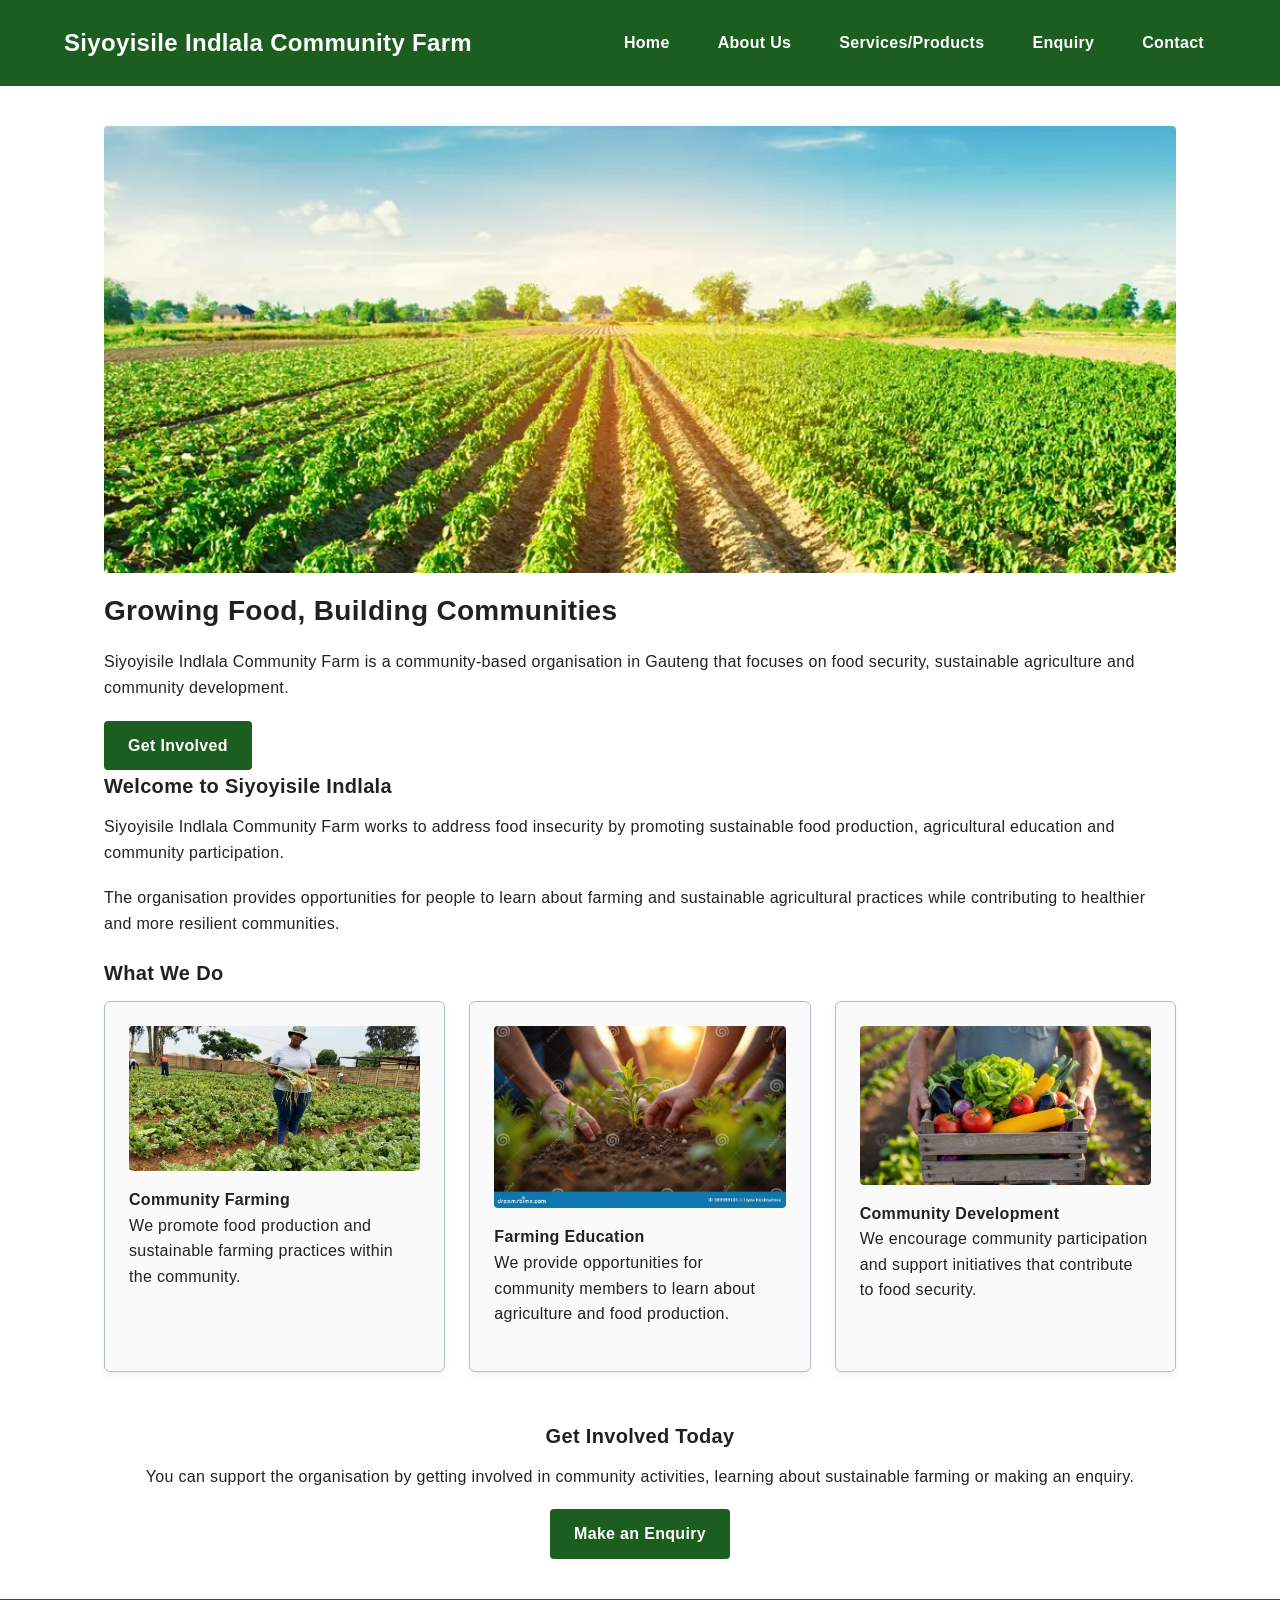
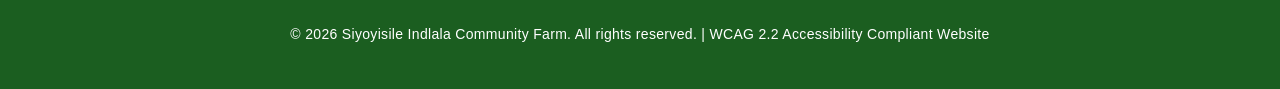
<file: index.html>
<!DOCTYPE html>
<html lang="en">
<head>
    <meta charset="UTF-8">
    <meta name="viewport" content="width=device-width, initial-scale=1.0">
    <title>Home - Siyoyisile Indlala Community Farm</title>
    <meta name="description" content="Discover Siyoyisile Indlala Community Farm, our community projects, farming services, training opportunities and ways to get involved.">
    <link rel="stylesheet" href="css/style.css">
</head>
<body>

    <a href="#main-content" class="skip-link">Skip to main content</a>

    <header>
        <h1>Siyoyisile Indlala Community Farm</h1>
        <nav aria-label="Main Navigation">
            <ul>
                <li><a href="index.html" class="active" aria-current="page">Home</a></li>
                <li><a href="about.html">About Us</a></li>
                <li><a href="services.html">Services/Products</a></li>
                <li><a href="enquiry.html">Enquiry</a></li>
                <li><a href="contact.html">Contact</a></li>
            </ul>
        </nav>
    </header>

    <main id="main-content">
        <section class="hero-banner">
             <img src="images/photo 1.webp" alt="Beautiful landscape of neat vegetable rows growing on an organic agricultural field" class="responsive-img">
            <h2>Growing Food, Building Communities</h2>
            <p>Siyoyisile Indlala Community Farm is a community-based organisation in Gauteng that focuses on food security, sustainable agriculture and community development.</p>
            <a href="enquiry.html" class="btn">Get Involved</a>
        </section>

        <section>
            <h3>Welcome to Siyoyisile Indlala</h3>
            <p>Siyoyisile Indlala Community Farm works to address food insecurity by promoting sustainable food production, agricultural education and community participation.</p>
            <p>The organisation provides opportunities for people to learn about farming and sustainable agricultural practices while contributing to healthier and more resilient communities.</p>
        </section>

        <section>
            <h3>What We Do</h3>
            <div class="grid-layout">
                <article class="card">
                    <img src="images/photo 2.webp" alt="Close-up of fresh organic green vegetables growing in a shared community garden bed" class="responsive-img">
                    <h4>Community Farming</h4>
                    <p>We promote food production and sustainable farming practices within the community.</p>
                </article>

                <article class="card">
                    <img src="images/photo 1.jpg" alt="Hands working in rich dark farm soil to grow young plant seedlings sustainably" class="responsive-img">
                    <h4>Farming Education</h4>
                    <p>We provide opportunities for community members to learn about agriculture and food production.</p>
                </article>
                <article class="card">
                    <img src="images/photo 3.jpeg" alt="A wooden crate box completely full of freshly harvested vegetables straight from the farm crops" class="responsive-img">
                    <h4>Community Development</h4>
                    <p>We encourage community participation and support initiatives that contribute to food security.</p>
                </article>
            </div>
        </section>

        <section style="text-align: center; margin-top: 3rem;">
            <h3>Get Involved Today</h3>
            <p>You can support the organisation by getting involved in community activities, learning about sustainable farming or making an enquiry.</p>
            <a href="enquiry.html" class="btn">Make an Enquiry</a>
        </section>
    </main>

    <footer>
        <p>&copy; 2026 Siyoyisile Indlala Community Farm. All rights reserved. | WCAG 2.2 Accessibility Compliant Website</p>
    </footer>

</body>
</html>
</file>
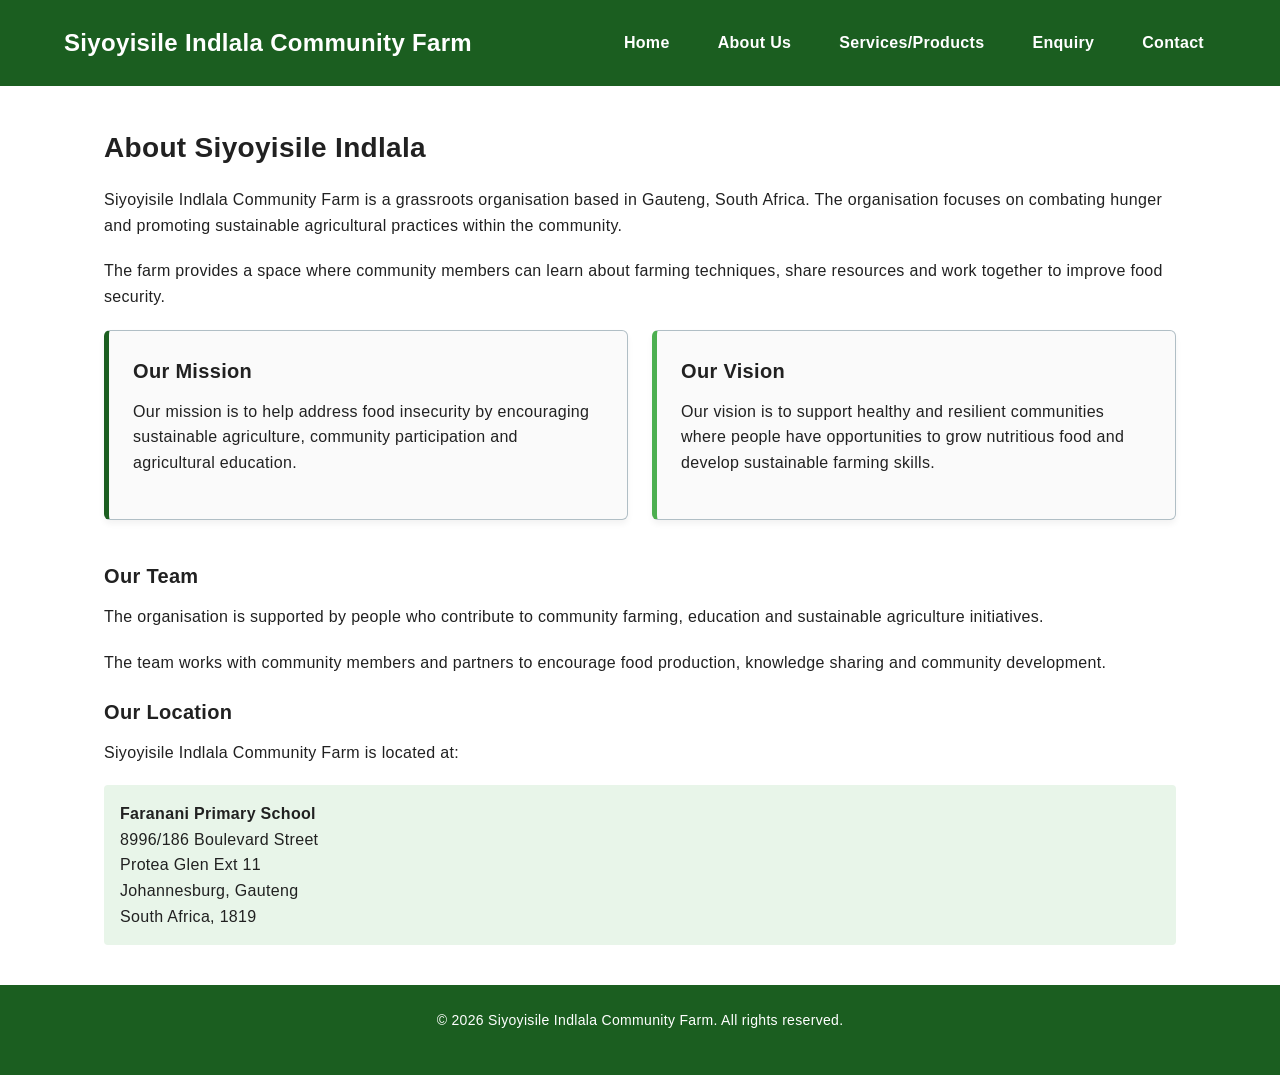
<file: about.html>
<!DOCTYPE html>
<html lang="en">
<head>
    <meta charset="UTF-8">
    <meta name="viewport" content="width=device-width, initial-scale=1.0">
    <title>About Us - Siyoyisile Indlala Community Farm</title>
    <meta name="description" content="Learn about Siyoyisile Indlala Community Farm, our mission, community impact and commitment to sustainable farming.">
    <link rel="stylesheet" href="css/style.css">
</head>
<body>

    <a href="#main-content" class="skip-link">Skip to main content</a>

    <header>
        <h1>Siyoyisile Indlala Community Farm</h1>
        <nav aria-label="Main Navigation">
            <ul>
                <li><a href="index.html">Home</a></li>
                <li><a href="about.html" class="active" aria-current="page">About Us</a></li>
                <li><a href="services.html">Services/Products</a></li>
                <li><a href="enquiry.html">Enquiry</a></li>
                <li><a href="contact.html">Contact</a></li>
            </ul>
        </nav>
    </header>

    <main id="main-content">
        <section>
            <h2>About Siyoyisile Indlala</h2>
            <p>Siyoyisile Indlala Community Farm is a grassroots organisation based in Gauteng, South Africa. The organisation focuses on combating hunger and promoting sustainable agricultural practices within the community.</p>
            <p>The farm provides a space where community members can learn about farming techniques, share resources and work together to improve food security.</p>
        </section>

        <section class="grid-layout">
            <div class="card" style="border-left: 5px solid var(--primary-green);">
                <h3>Our Mission</h3>
                <p>Our mission is to help address food insecurity by encouraging sustainable agriculture, community participation and agricultural education.</p>
            </div>
            <div class="card" style="border-left: 5px solid var(--accent-green);">
                <h3>Our Vision</h3>
                <p>Our vision is to support healthy and resilient communities where people have opportunities to grow nutritious food and develop sustainable farming skills.</p>
            </div>
        </section>

        <section>
            <h3>Our Team</h3>
            <p>The organisation is supported by people who contribute to community farming, education and sustainable agriculture initiatives.</p>
            <p>The team works with community members and partners to encourage food production, knowledge sharing and community development.</p>
        </section>

        <section>
            <h3>Our Location</h3>
            <p>Siyoyisile Indlala Community Farm is located at:</p>
            <address style="font-style: normal; background-color: var(--light-green); padding: 1rem; border-radius: 4px;">
                <strong>Faranani Primary School</strong><br>
                8996/186 Boulevard Street<br>
                Protea Glen Ext 11<br>
                Johannesburg, Gauteng<br>
                South Africa, 1819
            </address>
        </section>
    </main>

    <footer>
        <p>&copy; 2026 Siyoyisile Indlala Community Farm. All rights reserved.</p>
    </footer>

</body>
</html>
</file>
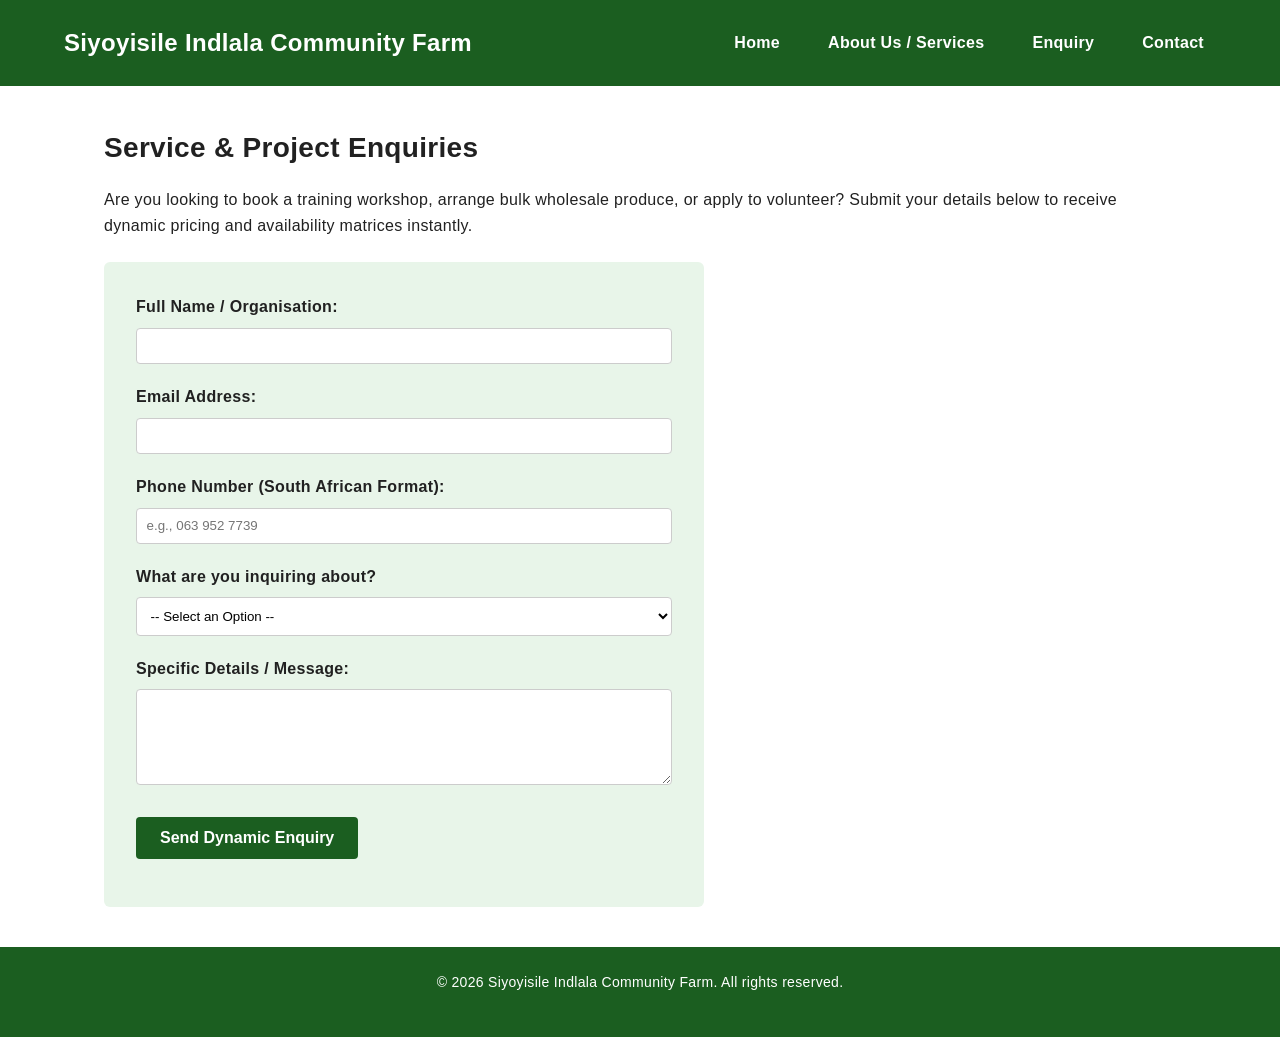
<file: enquiry.html>
<!DOCTYPE html>
<html lang="en">
<head>
    <meta charset="UTF-8">
    <meta name="viewport" content="width=device-width, initial-scale=1.0">
    <title>Service Enquiry - Siyoyisile Indlala Community Farm</title>
    <meta name="description" content="Enquire about volunteering, farm produce, training workshops and community projects at Siyoyisile Indlala Community Farm.">
    <link rel="stylesheet" href="css/style.css">
</head>
<body>

    <a href="#main-content" class="skip-link">Skip to main content</a>

    <header>
        <h1>Siyoyisile Indlala Community Farm</h1>
        <nav aria-label="Main Navigation">
            <ul>
                <li><a href="index.html">Home</a></li>
                <li><a href="about.html">About Us / Services</a></li>
                <li><a href="enquiry.html" class="active" aria-current="page">Enquiry</a></li>
                <li><a href="contact.html">Contact</a></li>
            </ul>
        </nav>
    </header>

    <main id="main-content" class="container">
        <section class="form-section">
            <h2>Service & Project Enquiries</h2>
            <p>Are you looking to book a training workshop, arrange bulk wholesale produce, or apply to volunteer? Submit your details below to receive dynamic pricing and availability matrices instantly.</p>

           
            <form id="enquiryForm" method="POST" action="https://formspree.io" class="styled-farm-form" style="max-width: 600px; background-color: var(--light-green); padding: 2rem; border-radius: 6px; margin-top: 1.5rem;">
                
                <div class="form-group" style="margin-bottom: 1.25rem;">
                    <label for="enquiryName" style="display: block; font-weight: bold; margin-bottom: 0.5rem;">Full Name / Organisation:</label>
                    <input type="text" id="enquiryName" name="name" required minlength="3" style="width: 100%; padding: 0.6rem; border: 1px solid #ccc; border-radius: 4px;">
                </div>
                
                <div class="form-group" style="margin-bottom: 1.25rem;">
                    <label for="enquiryEmail" style="display: block; font-weight: bold; margin-bottom: 0.5rem;">Email Address:</label>
                    <input type="email" id="enquiryEmail" name="email" required style="width: 100%; padding: 0.6rem; border: 1px solid #ccc; border-radius: 4px;">
                </div>

                
                <div class="form-group" style="margin-bottom: 1.25rem;">
                    <label for="phone" style="display: block; font-weight: bold; margin-bottom: 0.5rem;">Phone Number (South African Format):</label>
                    <input type="tel" id="phone" name="phone" required placeholder="e.g., 063 952 7739" style="width: 100%; padding: 0.6rem; border: 1px solid #ccc; border-radius: 4px;">
                </div>
                
                <div class="form-group" style="margin-bottom: 1.25rem;">
                    <label for="enquiryType" style="display: block; font-weight: bold; margin-bottom: 0.5rem;">What are you inquiring about?</label>
                    <select id="enquiryType" name="enquiry_type" required style="width: 100%; padding: 0.6rem; border: 1px solid #ccc; border-radius: 4px; background-color: #fff;">
                        <option value="">-- Select an Option --</option>
                        <option value="volunteering">Becoming a Farm Volunteer (R0 Induction)</option>
                        <option value="products">Bulk Produce Wholesaling (Variable Pricing)</option>
                        <option value="training">Training Workshop Bookings</option>
                        <option value="partnership">Corporate Partnership Opportunities</option>
                    </select>
                </div>

                <div class="form-group" style="margin-bottom: 1.5rem;">
                    <label for="enquiryMessage" style="display: block; font-weight: bold; margin-bottom: 0.5rem;">Specific Details / Message:</label>
                    <textarea id="enquiryMessage" name="message" rows="5" required minlength="10" style="width: 100%; padding: 0.6rem; border: 1px solid #ccc; border-radius: 4px;"></textarea>
                </div>

                <button type="submit" class="submit-btn" style="background-color: var(--primary-green); color: #fff; padding: 0.75rem 1.5rem; border: none; border-radius: 4px; font-weight: bold; cursor: pointer; font-size: 1rem;">Send Dynamic Enquiry</button>
                
                
                <div id="enquiry-response-box" style="margin-top: 1rem; font-weight: 600; font-size: 0.95rem;"></div>
            </form>
        </section>
    </main>

    <footer>
        <p>&copy; 2026 Siyoyisile Indlala Community Farm. All rights reserved.</p>
    </footer>

    <script src="js/main.js"></script>

</body>
</html>
</file>
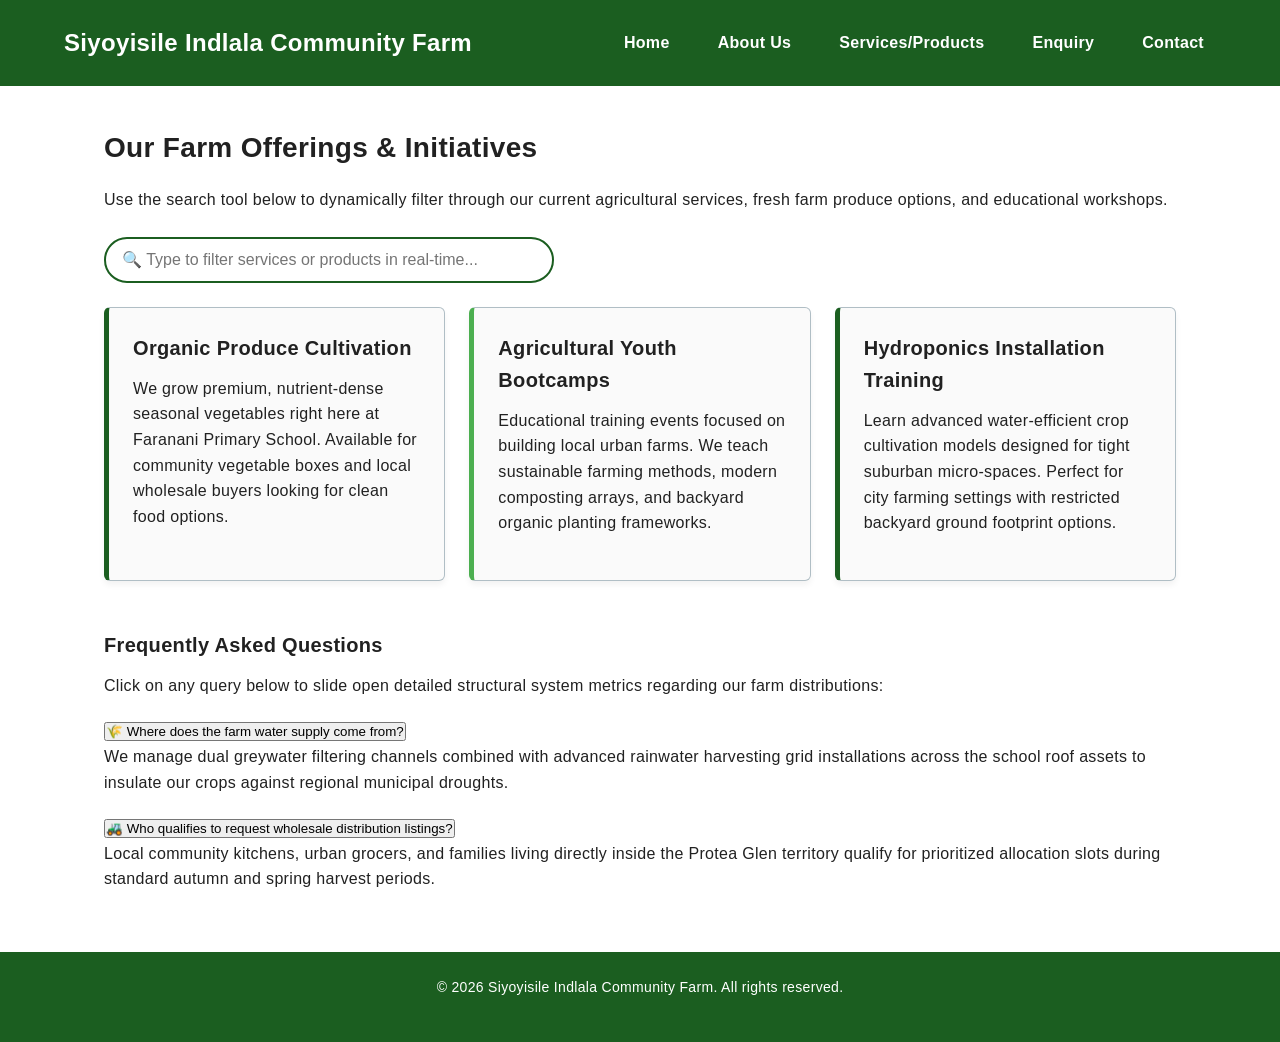
<file: services.html>
<!DOCTYPE html>
<html lang="en">
<head>
    <meta charset="UTF-8">
    <meta name="viewport" content="width=device-width, initial-scale=1.0">
    <title>Services & Products - Siyoyisile Indlala Community Farm</title>
    <meta name="description" content="Explore the farming services, community programmes, training opportunities and resources offered by Siyoyisile Indlala Community Farm.">
    <link rel="stylesheet" href="css/style.css">
</head>
<body>

    <a href="#main-content" class="skip-link">Skip to main content</a>

    <header>
        <h1>Siyoyisile Indlala Community Farm</h1>
        <nav aria-label="Main Navigation">
            <ul>
                <li><a href="index.html">Home</a></li>
                <li><a href="about.html">About Us</a></li>
                <li><a href="services.html" class="active" aria-current="page">Services/Products</a></li>
                <li><a href="enquiry.html">Enquiry</a></li>
                <li><a href="contact.html">Contact</a></li>
            </ul>
        </nav>
    </header>

    <main id="main-content">
        
        <section>
            <h2>Our Farm Offerings & Initiatives</h2>
            <p>Use the search tool below to dynamically filter through our current agricultural services, fresh farm produce options, and educational workshops.</p>
            
            <div class="search-container" style="margin: 1.5rem 0;">
                <input type="text" id="farm-service-search" placeholder="🔍 Type to filter services or products in real-time..." style="width: 100%; max-width: 450px; padding: 0.75rem 1rem; border: 2px solid var(--primary-green); border-radius: 25px; font-size: 1rem; outline: none;">
            </div>
        </section>

        
            
    
        <section class="grid-layout" id="services-target-grid">
            <div class="card service-card" style="border-left: 5px solid var(--primary-green); transition: all 0.3s ease;">
                <h3>Organic Produce Cultivation</h3>
                <p>We grow premium, nutrient-dense seasonal vegetables right here at Faranani Primary School. Available for community vegetable boxes and local wholesale buyers looking for clean food options.</p>
            </div>
            
            <div class="card service-card" style="border-left: 5px solid var(--accent-green); transition: all 0.3s ease;">
                <h3>Agricultural Youth Bootcamps</h3>
                <p>Educational training events focused on building local urban farms. We teach sustainable farming methods, modern composting arrays, and backyard organic planting frameworks.</p>
            </div>

            <div class="card service-card" style="border-left: 5px solid var(--primary-green); transition: all 0.3s ease;">
                <h3>Hydroponics Installation Training</h3>
                <p>Learn advanced water-efficient crop cultivation models designed for tight suburban micro-spaces. Perfect for city farming settings with restricted backyard ground footprint options.</p>
            </div>
        </section>

        
        <section style="margin-top: 3rem;">
            <h3>Frequently Asked Questions</h3>
            <p>Click on any query below to slide open detailed structural system metrics regarding our farm distributions:</p>
            
            <div class="accordion-container">
                <button class="accordion-header">🌾 Where does the farm water supply come from?</button>
                <div class="accordion-panel">
                    <p>We manage dual greywater filtering channels combined with advanced rainwater harvesting grid installations across the school roof assets to insulate our crops against regional municipal droughts.</p>
                </div>

                <button class="accordion-header">🚜 Who qualifies to request wholesale distribution listings?</button>
                <div class="accordion-panel">
                    <p>Local community kitchens, urban grocers, and families living directly inside the Protea Glen territory qualify for prioritized allocation slots during standard autumn and spring harvest periods.</p>
                </div>
            </div>
        </section>
    </main>

    <footer>
        <p>&copy; 2026 Siyoyisile Indlala Community Farm. All rights reserved.</p>
    </footer>

  
    <script src="js/main.js"></script>

</body>
</html>
</file>
<file: css/style.css>
* {
    margin: 0;
    padding: 0;
    box-sizing: border-box; 
}

:root {
    
    --primary-green: #1b5e20;
    --light-green: #e8f5e9;
    --accent-green: #4caf50;
    --white: #ffffff;
    --dark-text: #212121;
    --border-color: #b0bec5;
}

body {
    font-family: Arial, Helvetica, sans-serif; 
    font-size: 1rem;
    line-height: 1.6; 
    letter-spacing: 0.02em; 
    background-color: var(--white);
    color: var(--dark-text);
}


.skip-link {
    position: absolute;
    top: -3.125rem;
    left: 0;
    background: var(--accent-green);
    color: var(--white);
    padding: 0.625rem;
    z-index: 100;
    transition: top 0.2s;
}

.skip-link:focus {
    top: 0;
}

h1 {
    font-size: 2.25rem;
    font-weight: 700;
    margin-bottom: 1.25rem;
}

h2 {
    font-size: 1.75rem;
    font-weight: 600;
    margin-bottom: 1rem;
}

h3 {
    font-size: 1.25rem;
    font-weight: 600;
    margin-bottom: 0.75rem;
}

p {
    margin-bottom: 1.25rem;
}


header {
    background-color: var(--primary-green);
    color: var(--white);
    padding: 1.5rem 5%;
    display: flex; 
    flex-direction: row;
    justify-content: space-between;
    align-items: center;
}

header h1 {
    margin: 0;
    font-size: 1.5rem;
}

nav ul {
    list-style: none;
    display: flex;
    gap: 1.5rem; 
}

nav a {
    color: var(--white);
    text-decoration: none;
    font-weight: 700;
    padding: 0.5rem 0.75rem;
    border-radius: 4px;
    transition: background-color 0.2s;
}

main {
    padding: 2.5rem 5%;
    max-width: 75rem; 
    margin: 0 auto;
}


.grid-layout {
    display: grid; 
    grid-template-columns: repeat(auto-fit, minmax(18.75rem, 1fr)); 
    gap: 1.5rem; 
    margin-bottom: 2.5rem;
}

footer {
    background-color: var(--primary-green);
    color: var(--white);
    text-align: center;
    padding: 1.5rem;
    font-size: 0.875rem;
}

.card {
    background-color: #fafafa;
    border: 1px solid var(--border-color); 
    border-radius: 6px;
    padding: 1.5rem;
    box-shadow: 0 4px 6px rgba(0, 0, 0, 0.05); 
    transition: transform 0.2s, box-shadow 0.2s;
}


.card:hover {
    transform: translateY(-4px);
    box-shadow: 0 6px 12px rgba(0, 0, 0, 0.1);
}

.btn {
    display: inline-block;
    background-color: var(--primary-green);
    color: var(--white);
    padding: 0.75rem 1.5rem;
    text-decoration: none;
    font-weight: 700;
    border: none;
    border-radius: 4px;
    cursor: pointer;
    transition: background-color 0.2s;
}


.btn:hover {
    background-color: var(--accent-green);
}

.btn:focus, nav a:focus {
    outline: 3px solid var(--accent-green);
}

.btn:active {
    background-color: #2e7d32; 
}


.responsive-img {
    width: 100%; 
    max-width: 100%; 
    height: auto; 
    display: block;
    border-radius: 4px;
    margin-bottom: 1rem;
}


@media (max-width: 768px) {
   
    main {
        padding: 1.5rem 3%;
    }
    .grid-layout {
        gap: 1rem; 
    }
}

@media (max-width: 480px) {
    
    header {
        flex-direction: column;
        align-items: flex-start;
        gap: 1.25rem;
    }
    nav ul {
        flex-direction: column;
        width: 100%;
        gap: 0.75rem;
    }
    nav a {
        display: block;
        width: 100%;
        padding: 0.625rem 0;
        border-bottom: 1px solid rgba(255, 255, 255, 0.1);
    }
}
</file>
